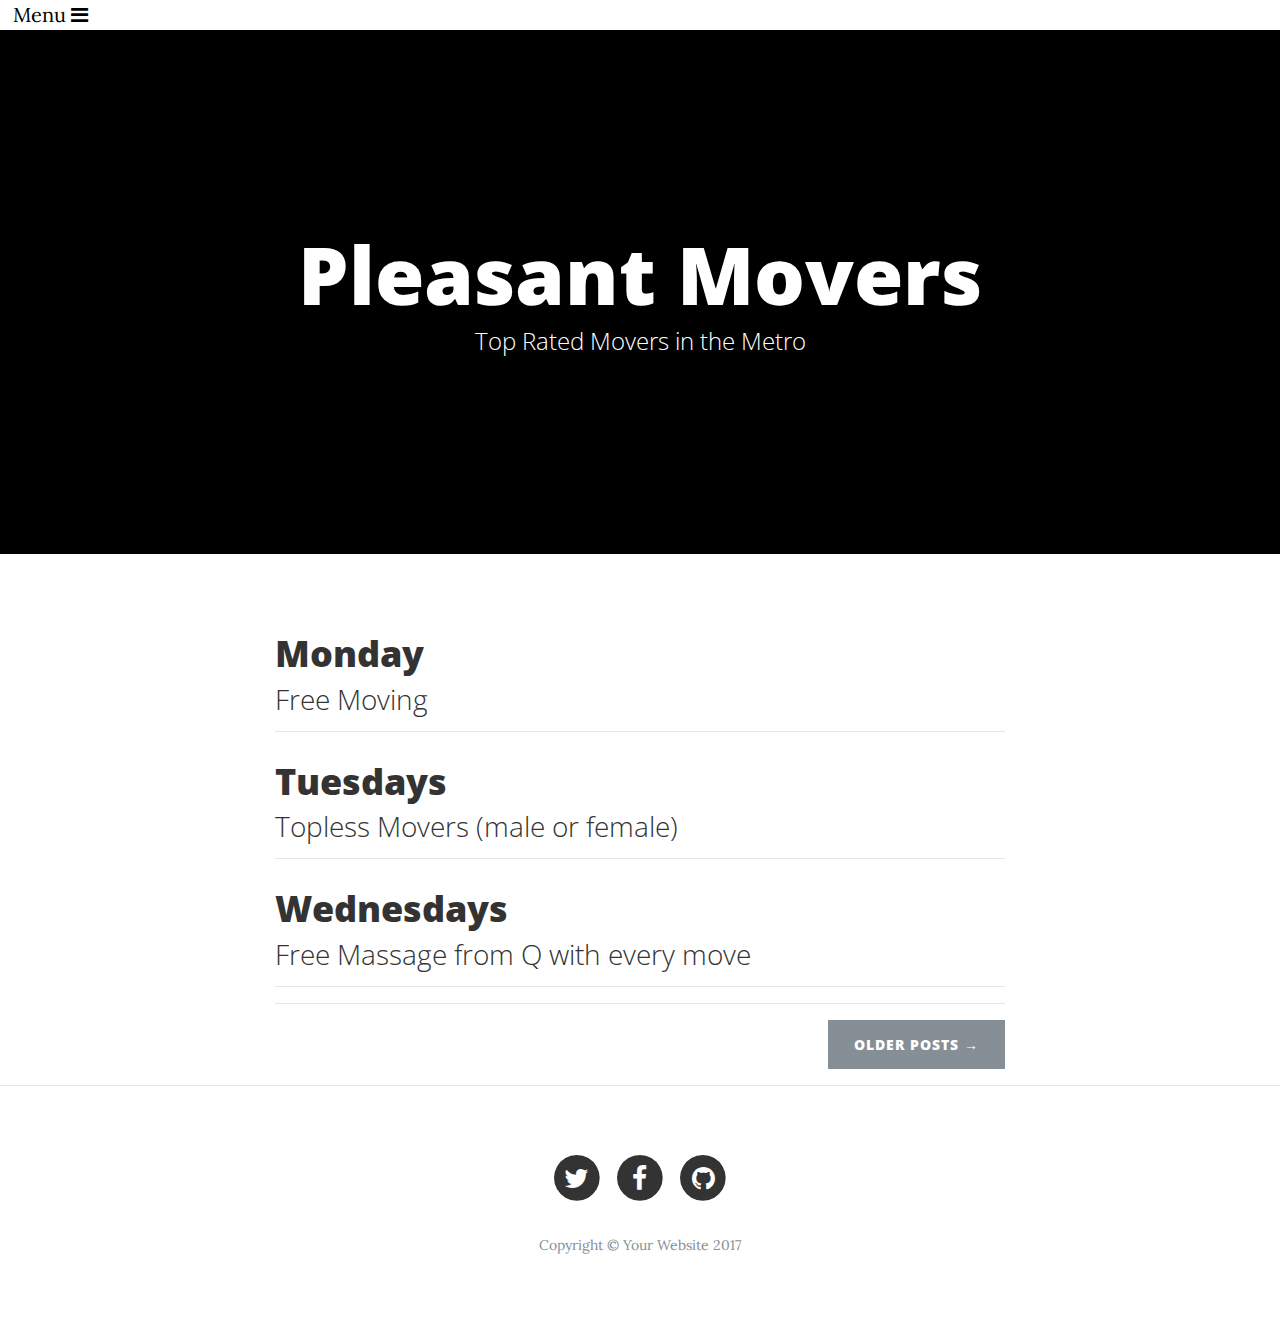
<file: index.html>
<!DOCTYPE html>
<html lang="en">

  <head>

    <meta charset="utf-8">
    <meta name="viewport" content="width=device-width, initial-scale=1, shrink-to-fit=no">
    <meta name="description" content="">
    <meta name="author" content="">

    <title>Pleasant Moving
    </title>

    <!-- Bootstrap core CSS -->
    <link href="vendor/bootstrap/css/bootstrap.min.css" rel="stylesheet">

    <!-- Custom fonts for this template -->
    <link href="vendor/font-awesome/css/font-awesome.min.css" rel="stylesheet" type="text/css">
    <link href='https://fonts.googleapis.com/css?family=Lora:400,700,400italic,700italic' rel='stylesheet' type='text/css'>
    <link href='https://fonts.googleapis.com/css?family=Open+Sans:300italic,400italic,600italic,700italic,800italic,400,300,600,700,800' rel='stylesheet' type='text/css'>

    <!-- Custom styles for this template -->
    <link href="css/clean-blog.css" rel="stylesheet">

  </head>

  <body>

    <!-- Navigation -->
    <!-- <nav class="navbar navbar-expand-lg navbar-light fixed-top" id="mainNav"> -->
      <!-- <a class="navbar-brand" href="index.html">Start Bootstrap</a> -->
      <button class="navbar-toggler navbar-toggler-left" type="button" data-toggle="collapse" data-target="#navbarResponsive" aria-controls="navbarResponsive" aria-expanded="false" aria-label="Toggle navigation">
        Menu
        <i class="fa fa-bars"></i>
      </button>
      <div class="collapse navbar-collapse" id="navbarResponsive">
        <ul class="navbar-nav ml-auto">
          <li class="nav-item">
            <a class="nav-link" href="index.html">Home</a>
          </li>
          <li class="nav-item">
            <a class="nav-link" href="about.html">Menu</a>
          </li>
          <li class="nav-item">
            <a class="nav-link" href="post.html">Events</a>
          </li>
          <li class="nav-item">
            <a class="nav-link" href="contact.html">Contact</a>
          </li>
        </ul>
      </div>
    </nav>

    <!-- Page Header -->
    <header class="masthead" style="background-color: black">
      <div class="container">
        <div class="row">
          <div class="col-lg-8 col-md-10 mx-auto">
            <div class="site-heading">
              <h1>Pleasant Movers</h1>
              <span class="subheading">Top Rated Movers in the Metro</span>
            </div>
          </div>
        </div>
      </div>
    </header>

    <!-- Main Content -->
    <div class="container">
      <div class="row">
        <div class="col-lg-8 col-md-10 mx-auto">
          <div class="post-preview">
            <a href="post.html">
              <h2 class="post-title">
                Monday
              </h2>
              <h3 class="post-subtitle">
                Free Moving 
              </h3>
            </a>
          </div>
          <hr>
          <div class="post-preview">
            <a href="post.html">
              <h2 class="post-title">
                Tuesdays
              </h2>
              <h3 class="post-subtitle">
                Topless Movers (male or female)
              </h3>
            </a>
          </div>
          <hr>
          <div class="post-preview">
            <a href="post.html">
              <h2 class="post-title">
                Wednesdays                
              </h2>
              <h3 class="post-subtitle">
                Free Massage from Q with every move
              </h3>
            </a>
          </div>
          <hr>
          <hr>
          <!-- Pager -->
          <div class="clearfix">
            <a class="btn btn-secondary float-right" href="#">Older Posts &rarr;</a>
          </div>
        </div>
      </div>
    </div>

    <hr>

    <!-- Footer -->
    <footer>
      <div class="container">
        <div class="row">
          <div class="col-lg-8 col-md-10 mx-auto">
            <ul class="list-inline text-center">
              <li class="list-inline-item">
                <a href="#">
                  <span class="fa-stack fa-lg">
                    <i class="fa fa-circle fa-stack-2x"></i>
                    <i class="fa fa-twitter fa-stack-1x fa-inverse"></i>
                  </span>
                </a>
              </li>
              <li class="list-inline-item">
                <a href="#">
                  <span class="fa-stack fa-lg">
                    <i class="fa fa-circle fa-stack-2x"></i>
                    <i class="fa fa-facebook fa-stack-1x fa-inverse"></i>
                  </span>
                </a>
              </li>
              <li class="list-inline-item">
                <a href="#">
                  <span class="fa-stack fa-lg">
                    <i class="fa fa-circle fa-stack-2x"></i>
                    <i class="fa fa-github fa-stack-1x fa-inverse"></i>
                  </span>
                </a>
              </li>
            </ul>
            <p class="copyright text-muted">Copyright &copy; Your Website 2017</p>
          </div>
        </div>
      </div>
    </footer>

    <!-- Bootstrap core JavaScript -->
    <script src="vendor/jquery/jquery.min.js"></script>
    <script src="vendor/popper/popper.min.js"></script>
    <script src="vendor/bootstrap/js/bootstrap.min.js"></script>

    <!-- Custom scripts for this template -->
    <script src="js/clean-blog.min.js"></script>

  </body>

</html>
</file>
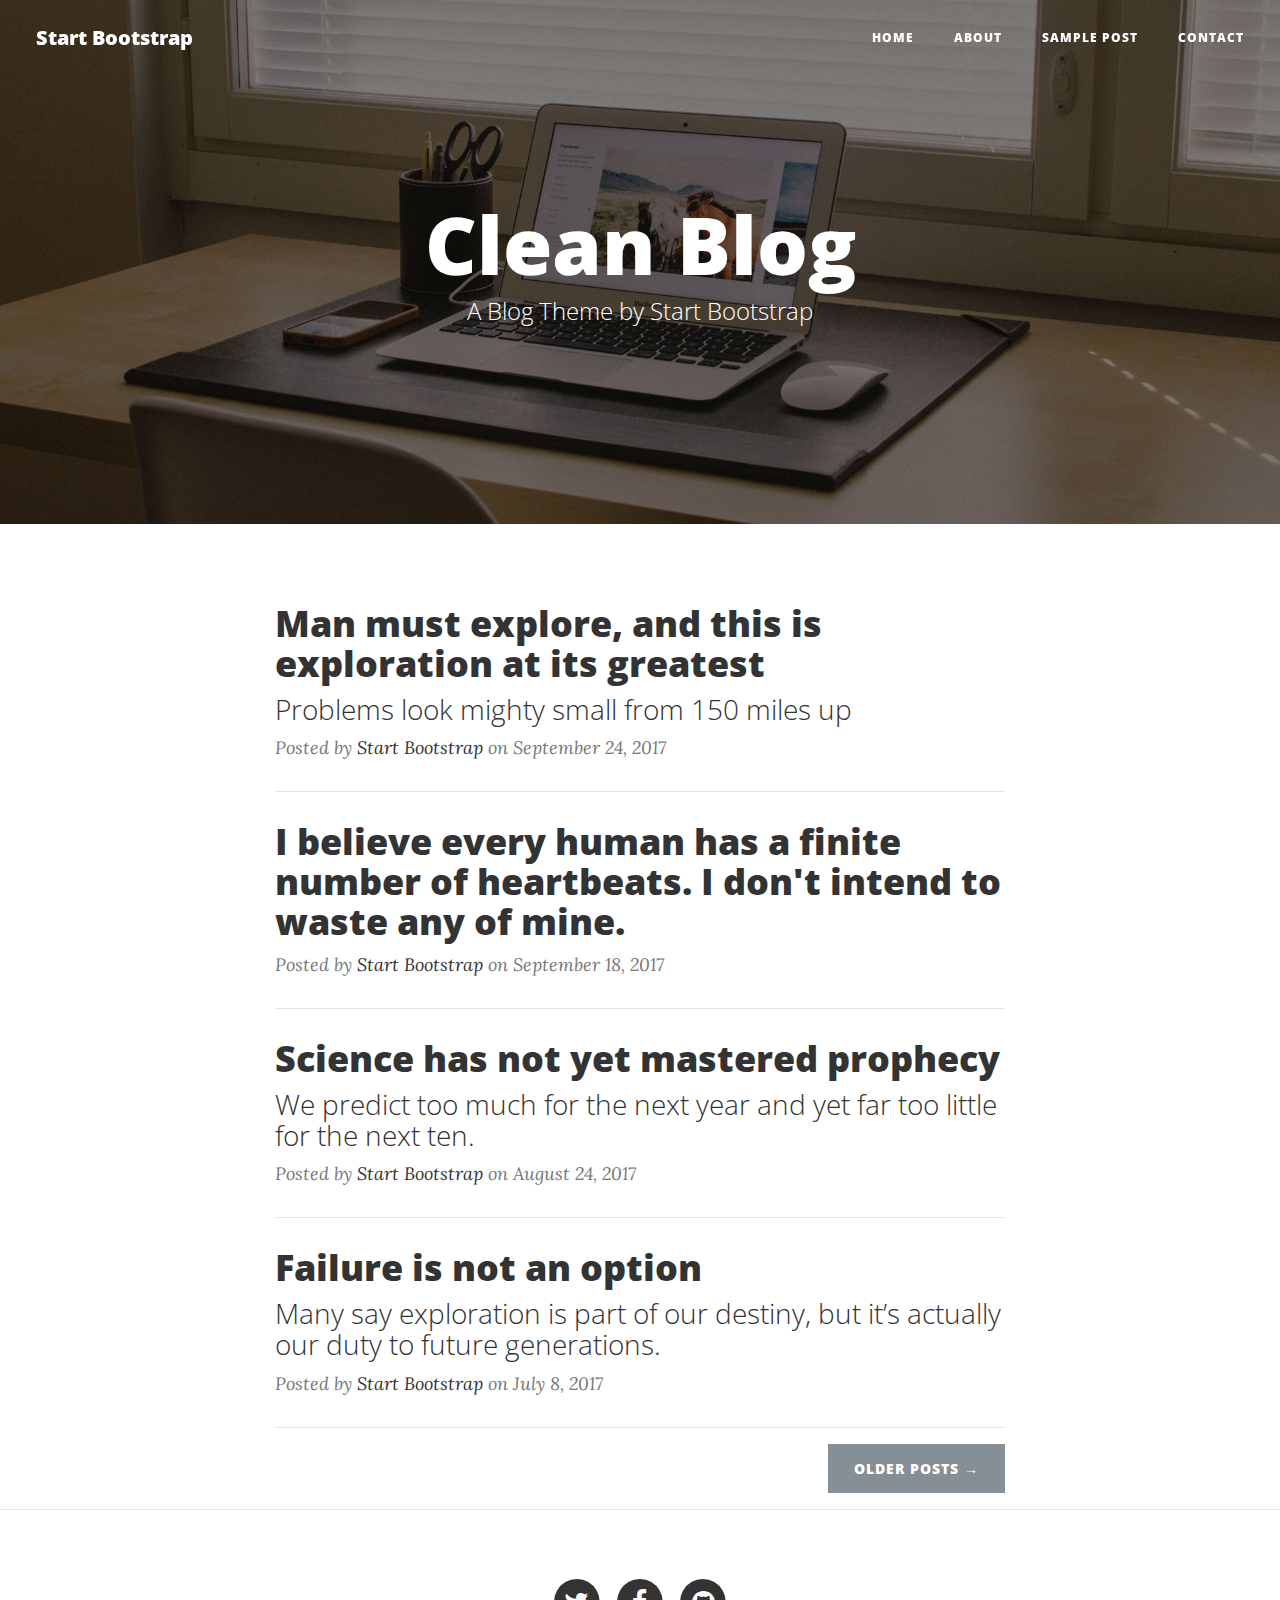
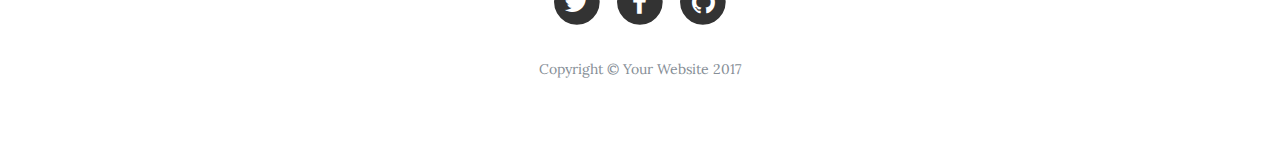
<file: _site/index.html>
<!DOCTYPE html>
<html lang="en">

  <head>

    <meta charset="utf-8">
    <meta name="viewport" content="width=device-width, initial-scale=1, shrink-to-fit=no">
    <meta name="description" content="">
    <meta name="author" content="">

    <title>Clean Blog - Start Bootstrap Theme</title>

    <!-- Bootstrap core CSS -->
    <link href="vendor/bootstrap/css/bootstrap.min.css" rel="stylesheet">

    <!-- Custom fonts for this template -->
    <link href="vendor/font-awesome/css/font-awesome.min.css" rel="stylesheet" type="text/css">
    <link href='https://fonts.googleapis.com/css?family=Lora:400,700,400italic,700italic' rel='stylesheet' type='text/css'>
    <link href='https://fonts.googleapis.com/css?family=Open+Sans:300italic,400italic,600italic,700italic,800italic,400,300,600,700,800' rel='stylesheet' type='text/css'>

    <!-- Custom styles for this template -->
    <link href="css/clean-blog.min.css" rel="stylesheet">

  </head>

  <body>

    <!-- Navigation -->
    <nav class="navbar navbar-expand-lg navbar-light fixed-top" id="mainNav">
      <a class="navbar-brand" href="index.html">Start Bootstrap</a>
      <button class="navbar-toggler navbar-toggler-right" type="button" data-toggle="collapse" data-target="#navbarResponsive" aria-controls="navbarResponsive" aria-expanded="false" aria-label="Toggle navigation">
        Menu
        <i class="fa fa-bars"></i>
      </button>
      <div class="collapse navbar-collapse" id="navbarResponsive">
        <ul class="navbar-nav ml-auto">
          <li class="nav-item">
            <a class="nav-link" href="index.html">Home</a>
          </li>
          <li class="nav-item">
            <a class="nav-link" href="about.html">About</a>
          </li>
          <li class="nav-item">
            <a class="nav-link" href="post.html">Sample Post</a>
          </li>
          <li class="nav-item">
            <a class="nav-link" href="contact.html">Contact</a>
          </li>
        </ul>
      </div>
    </nav>

    <!-- Page Header -->
    <header class="masthead" style="background-image: url('img/home-bg.jpg')">
      <div class="container">
        <div class="row">
          <div class="col-lg-8 col-md-10 mx-auto">
            <div class="site-heading">
              <h1>Clean Blog</h1>
              <span class="subheading">A Blog Theme by Start Bootstrap</span>
            </div>
          </div>
        </div>
      </div>
    </header>

    <!-- Main Content -->
    <div class="container">
      <div class="row">
        <div class="col-lg-8 col-md-10 mx-auto">
          <div class="post-preview">
            <a href="post.html">
              <h2 class="post-title">
                Man must explore, and this is exploration at its greatest
              </h2>
              <h3 class="post-subtitle">
                Problems look mighty small from 150 miles up
              </h3>
            </a>
            <p class="post-meta">Posted by
              <a href="#">Start Bootstrap</a>
              on September 24, 2017</p>
          </div>
          <hr>
          <div class="post-preview">
            <a href="post.html">
              <h2 class="post-title">
                I believe every human has a finite number of heartbeats. I don't intend to waste any of mine.
              </h2>
            </a>
            <p class="post-meta">Posted by
              <a href="#">Start Bootstrap</a>
              on September 18, 2017</p>
          </div>
          <hr>
          <div class="post-preview">
            <a href="post.html">
              <h2 class="post-title">
                Science has not yet mastered prophecy
              </h2>
              <h3 class="post-subtitle">
                We predict too much for the next year and yet far too little for the next ten.
              </h3>
            </a>
            <p class="post-meta">Posted by
              <a href="#">Start Bootstrap</a>
              on August 24, 2017</p>
          </div>
          <hr>
          <div class="post-preview">
            <a href="post.html">
              <h2 class="post-title">
                Failure is not an option
              </h2>
              <h3 class="post-subtitle">
                Many say exploration is part of our destiny, but it’s actually our duty to future generations.
              </h3>
            </a>
            <p class="post-meta">Posted by
              <a href="#">Start Bootstrap</a>
              on July 8, 2017</p>
          </div>
          <hr>
          <!-- Pager -->
          <div class="clearfix">
            <a class="btn btn-secondary float-right" href="#">Older Posts &rarr;</a>
          </div>
        </div>
      </div>
    </div>

    <hr>

    <!-- Footer -->
    <footer>
      <div class="container">
        <div class="row">
          <div class="col-lg-8 col-md-10 mx-auto">
            <ul class="list-inline text-center">
              <li class="list-inline-item">
                <a href="#">
                  <span class="fa-stack fa-lg">
                    <i class="fa fa-circle fa-stack-2x"></i>
                    <i class="fa fa-twitter fa-stack-1x fa-inverse"></i>
                  </span>
                </a>
              </li>
              <li class="list-inline-item">
                <a href="#">
                  <span class="fa-stack fa-lg">
                    <i class="fa fa-circle fa-stack-2x"></i>
                    <i class="fa fa-facebook fa-stack-1x fa-inverse"></i>
                  </span>
                </a>
              </li>
              <li class="list-inline-item">
                <a href="#">
                  <span class="fa-stack fa-lg">
                    <i class="fa fa-circle fa-stack-2x"></i>
                    <i class="fa fa-github fa-stack-1x fa-inverse"></i>
                  </span>
                </a>
              </li>
            </ul>
            <p class="copyright text-muted">Copyright &copy; Your Website 2017</p>
          </div>
        </div>
      </div>
    </footer>

    <!-- Bootstrap core JavaScript -->
    <script src="vendor/jquery/jquery.min.js"></script>
    <script src="vendor/popper/popper.min.js"></script>
    <script src="vendor/bootstrap/js/bootstrap.min.js"></script>

    <!-- Custom scripts for this template -->
    <script src="js/clean-blog.min.js"></script>

  </body>

</html>
</file>
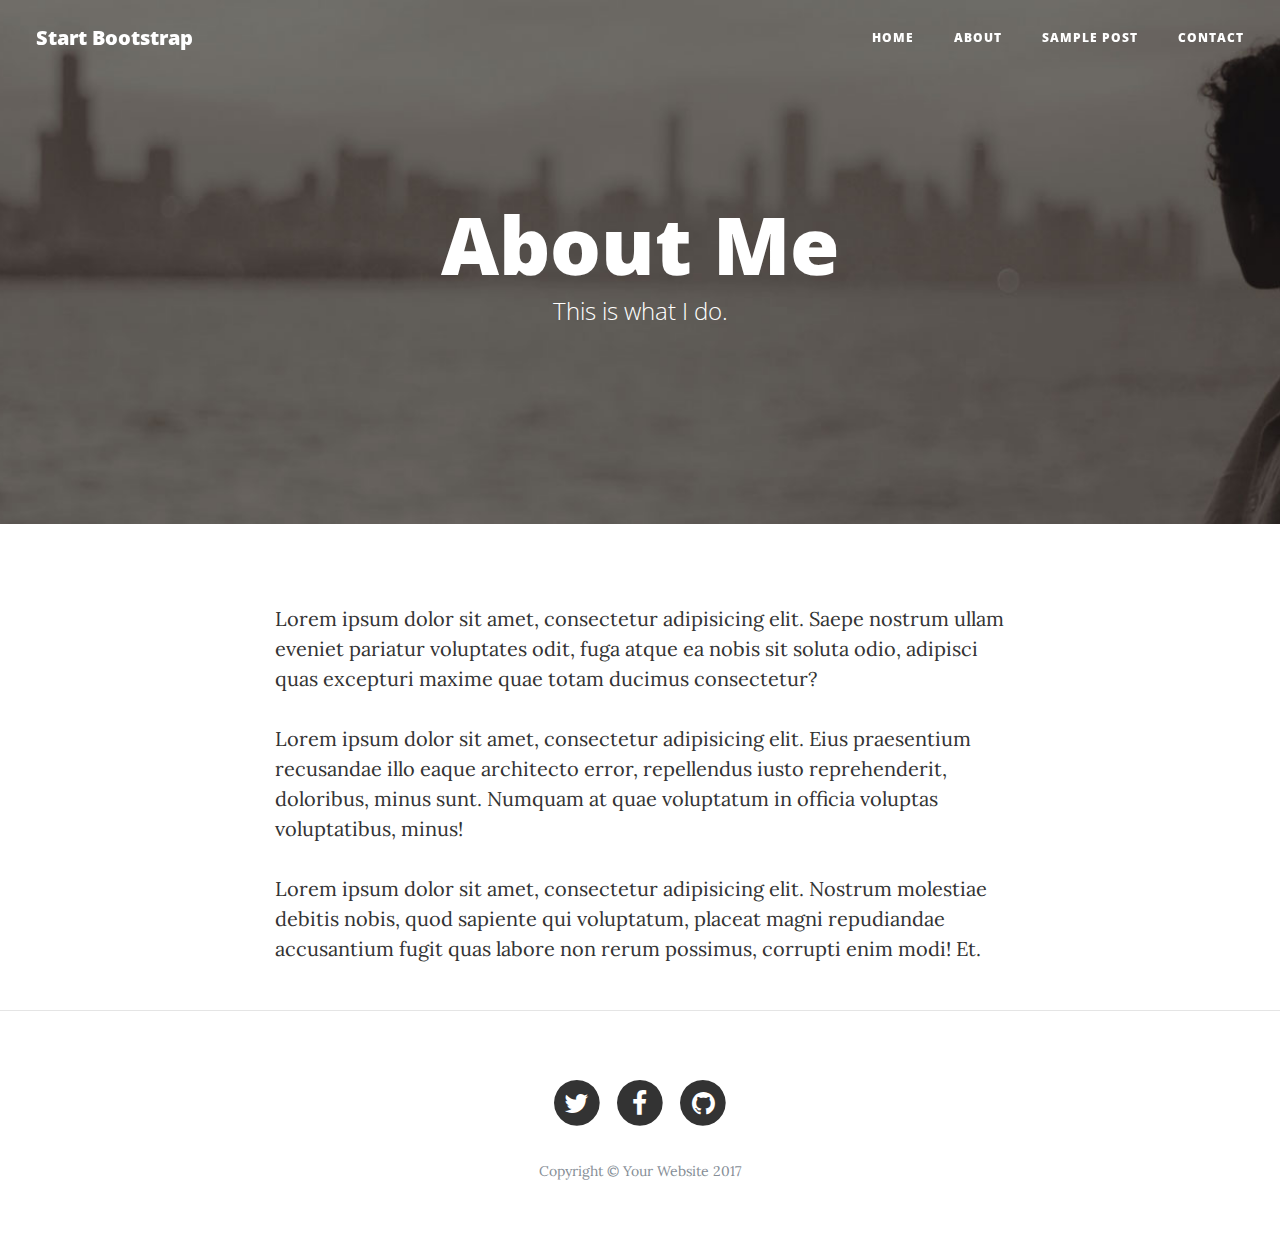
<file: about.html>
<!DOCTYPE html>
<html lang="en">

  <head>

    <meta charset="utf-8">
    <meta name="viewport" content="width=device-width, initial-scale=1, shrink-to-fit=no">
    <meta name="description" content="">
    <meta name="author" content="">

    <title>Clean Blog - Start Bootstrap Theme</title>

    <!-- Bootstrap core CSS -->
    <link href="vendor/bootstrap/css/bootstrap.min.css" rel="stylesheet">

    <!-- Custom fonts for this template -->
    <link href="vendor/font-awesome/css/font-awesome.min.css" rel="stylesheet" type="text/css">
    <link href='https://fonts.googleapis.com/css?family=Lora:400,700,400italic,700italic' rel='stylesheet' type='text/css'>
    <link href='https://fonts.googleapis.com/css?family=Open+Sans:300italic,400italic,600italic,700italic,800italic,400,300,600,700,800' rel='stylesheet' type='text/css'>

    <!-- Custom styles for this template -->
    <link href="css/clean-blog.min.css" rel="stylesheet">

  </head>

  <body>

    <!-- Navigation -->
    <nav class="navbar navbar-expand-lg navbar-light fixed-top" id="mainNav">
      <a class="navbar-brand" href="index.html">Start Bootstrap</a>
      <button class="navbar-toggler navbar-toggler-right" type="button" data-toggle="collapse" data-target="#navbarResponsive" aria-controls="navbarResponsive" aria-expanded="false" aria-label="Toggle navigation">
        Menu
        <i class="fa fa-bars"></i>
      </button>
      <div class="collapse navbar-collapse" id="navbarResponsive">
        <ul class="navbar-nav ml-auto">
          <li class="nav-item">
            <a class="nav-link" href="index.html">Home</a>
          </li>
          <li class="nav-item">
            <a class="nav-link" href="about.html">About</a>
          </li>
          <li class="nav-item">
            <a class="nav-link" href="post.html">Sample Post</a>
          </li>
          <li class="nav-item">
            <a class="nav-link" href="contact.html">Contact</a>
          </li>
        </ul>
      </div>
    </nav>

    <!-- Page Header -->
    <header class="masthead" style="background-image: url('img/about-bg.jpg')">
      <div class="container">
        <div class="row">
          <div class="col-lg-8 col-md-10 mx-auto">
            <div class="page-heading">
              <h1>About Me</h1>
              <span class="subheading">This is what I do.</span>
            </div>
          </div>
        </div>
      </div>
    </header>

    <!-- Main Content -->
    <div class="container">
      <div class="row">
        <div class="col-lg-8 col-md-10 mx-auto">
          <p>Lorem ipsum dolor sit amet, consectetur adipisicing elit. Saepe nostrum ullam eveniet pariatur voluptates odit, fuga atque ea nobis sit soluta odio, adipisci quas excepturi maxime quae totam ducimus consectetur?</p>
          <p>Lorem ipsum dolor sit amet, consectetur adipisicing elit. Eius praesentium recusandae illo eaque architecto error, repellendus iusto reprehenderit, doloribus, minus sunt. Numquam at quae voluptatum in officia voluptas voluptatibus, minus!</p>
          <p>Lorem ipsum dolor sit amet, consectetur adipisicing elit. Nostrum molestiae debitis nobis, quod sapiente qui voluptatum, placeat magni repudiandae accusantium fugit quas labore non rerum possimus, corrupti enim modi! Et.</p>
        </div>
      </div>
    </div>

    <hr>

    <!-- Footer -->
    <footer>
      <div class="container">
        <div class="row">
          <div class="col-lg-8 col-md-10 mx-auto">
            <ul class="list-inline text-center">
              <li class="list-inline-item">
                <a href="#">
                  <span class="fa-stack fa-lg">
                    <i class="fa fa-circle fa-stack-2x"></i>
                    <i class="fa fa-twitter fa-stack-1x fa-inverse"></i>
                  </span>
                </a>
              </li>
              <li class="list-inline-item">
                <a href="#">
                  <span class="fa-stack fa-lg">
                    <i class="fa fa-circle fa-stack-2x"></i>
                    <i class="fa fa-facebook fa-stack-1x fa-inverse"></i>
                  </span>
                </a>
              </li>
              <li class="list-inline-item">
                <a href="#">
                  <span class="fa-stack fa-lg">
                    <i class="fa fa-circle fa-stack-2x"></i>
                    <i class="fa fa-github fa-stack-1x fa-inverse"></i>
                  </span>
                </a>
              </li>
            </ul>
            <p class="copyright text-muted">Copyright &copy; Your Website 2017</p>
          </div>
        </div>
      </div>
    </footer>

    <!-- Bootstrap core JavaScript -->
    <script src="vendor/jquery/jquery.min.js"></script>
    <script src="vendor/popper/popper.min.js"></script>
    <script src="vendor/bootstrap/js/bootstrap.min.js"></script>

    <!-- Custom scripts for this template -->
    <script src="js/clean-blog.min.js"></script>

  </body>

</html>
</file>
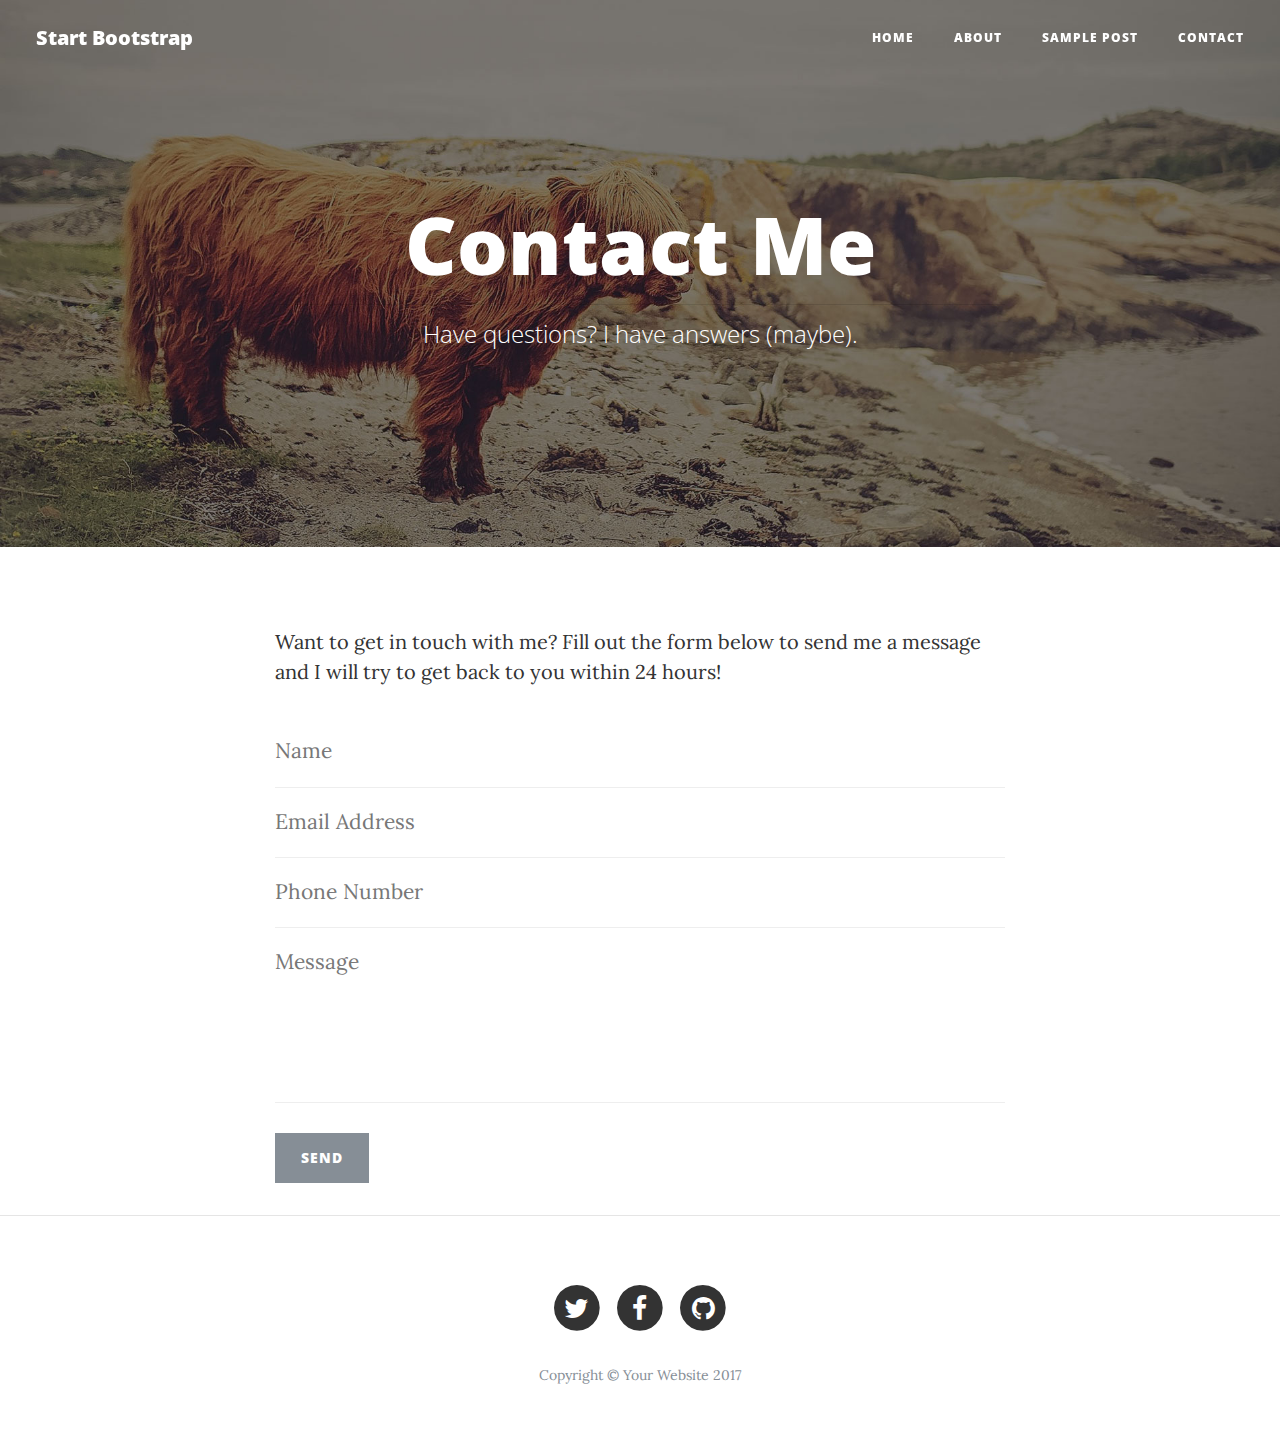
<file: contact.html>
<!DOCTYPE html>
<html lang="en">

  <head>

    <meta charset="utf-8">
    <meta name="viewport" content="width=device-width, initial-scale=1, shrink-to-fit=no">
    <meta name="description" content="">
    <meta name="author" content="">

    <title>Clean Blog - Start Bootstrap Theme</title>

    <!-- Bootstrap core CSS -->
    <link href="vendor/bootstrap/css/bootstrap.min.css" rel="stylesheet">

    <!-- Custom fonts for this template -->
    <link href="vendor/font-awesome/css/font-awesome.min.css" rel="stylesheet" type="text/css">
    <link href='https://fonts.googleapis.com/css?family=Lora:400,700,400italic,700italic' rel='stylesheet' type='text/css'>
    <link href='https://fonts.googleapis.com/css?family=Open+Sans:300italic,400italic,600italic,700italic,800italic,400,300,600,700,800' rel='stylesheet' type='text/css'>

    <!-- Custom styles for this template -->
    <link href="css/clean-blog.min.css" rel="stylesheet">

  </head>

  <body>

    <!-- Navigation -->
    <nav class="navbar navbar-expand-lg navbar-light fixed-top" id="mainNav">
      <a class="navbar-brand" href="index.html">Start Bootstrap</a>
      <button class="navbar-toggler navbar-toggler-right" type="button" data-toggle="collapse" data-target="#navbarResponsive" aria-controls="navbarResponsive" aria-expanded="false" aria-label="Toggle navigation">
        Menu
        <i class="fa fa-bars"></i>
      </button>
      <div class="collapse navbar-collapse" id="navbarResponsive">
        <ul class="navbar-nav ml-auto">
          <li class="nav-item">
            <a class="nav-link" href="index.html">Home</a>
          </li>
          <li class="nav-item">
            <a class="nav-link" href="about.html">About</a>
          </li>
          <li class="nav-item">
            <a class="nav-link" href="post.html">Sample Post</a>
          </li>
          <li class="nav-item">
            <a class="nav-link" href="contact.html">Contact</a>
          </li>
        </ul>
      </div>
    </nav>

    <!-- Page Header -->
    <header class="masthead" style="background-image: url('img/contact-bg.jpg')">
      <div class="container">
        <div class="row">
          <div class="col-lg-8 col-md-10 mx-auto">
            <div class="page-heading">
              <h1>Contact Me</h1>
              <hr class="small">
              <span class="subheading">Have questions? I have answers (maybe).</span>
            </div>
          </div>
        </div>
      </div>
    </header>

    <!-- Main Content -->
    <div class="container">
      <div class="row">
        <div class="col-lg-8 col-md-10 mx-auto">
          <p>Want to get in touch with me? Fill out the form below to send me a message and I will try to get back to you within 24 hours!</p>
          <!-- Contact Form - Enter your email address on line 19 of the mail/contact_me.php file to make this form work. -->
          <!-- WARNING: Some web hosts do not allow emails to be sent through forms to common mail hosts like Gmail or Yahoo. It's recommended that you use a private domain email address! -->
          <!-- NOTE: To use the contact form, your site must be on a live web host with PHP! The form will not work locally! -->
          <form name="sentMessage" id="contactForm" novalidate>
            <div class="control-group">
              <div class="form-group floating-label-form-group controls">
                <label>Name</label>
                <input type="text" class="form-control" placeholder="Name" id="name" required data-validation-required-message="Please enter your name.">
                <p class="help-block text-danger"></p>
              </div>
            </div>
            <div class="control-group">
              <div class="form-group floating-label-form-group controls">
                <label>Email Address</label>
                <input type="email" class="form-control" placeholder="Email Address" id="email" required data-validation-required-message="Please enter your email address.">
                <p class="help-block text-danger"></p>
              </div>
            </div>
            <div class="control-group">
              <div class="form-group col-xs-12 floating-label-form-group controls">
                <label>Phone Number</label>
                <input type="tel" class="form-control" placeholder="Phone Number" id="phone" required data-validation-required-message="Please enter your phone number.">
                <p class="help-block text-danger"></p>
              </div>
            </div>
            <div class="control-group">
              <div class="form-group floating-label-form-group controls">
                <label>Message</label>
                <textarea rows="5" class="form-control" placeholder="Message" id="message" required data-validation-required-message="Please enter a message."></textarea>
                <p class="help-block text-danger"></p>
              </div>
            </div>
            <br>
            <div id="success"></div>
            <div class="form-group">
              <button type="submit" class="btn btn-secondary">Send</button>
            </div>
          </form>
        </div>
      </div>
    </div>

    <hr>

    <!-- Footer -->
    <footer>
      <div class="container">
        <div class="row">
          <div class="col-lg-8 col-md-10 mx-auto">
            <ul class="list-inline text-center">
              <li class="list-inline-item">
                <a href="#">
                  <span class="fa-stack fa-lg">
                    <i class="fa fa-circle fa-stack-2x"></i>
                    <i class="fa fa-twitter fa-stack-1x fa-inverse"></i>
                  </span>
                </a>
              </li>
              <li class="list-inline-item">
                <a href="#">
                  <span class="fa-stack fa-lg">
                    <i class="fa fa-circle fa-stack-2x"></i>
                    <i class="fa fa-facebook fa-stack-1x fa-inverse"></i>
                  </span>
                </a>
              </li>
              <li class="list-inline-item">
                <a href="#">
                  <span class="fa-stack fa-lg">
                    <i class="fa fa-circle fa-stack-2x"></i>
                    <i class="fa fa-github fa-stack-1x fa-inverse"></i>
                  </span>
                </a>
              </li>
            </ul>
            <p class="copyright text-muted">Copyright &copy; Your Website 2017</p>
          </div>
        </div>
      </div>
    </footer>

    <!-- Bootstrap core JavaScript -->
    <script src="vendor/jquery/jquery.min.js"></script>
    <script src="vendor/popper/popper.min.js"></script>
    <script src="vendor/bootstrap/js/bootstrap.min.js"></script>

    <!-- Contact Form JavaScript -->
    <script src="js/jqBootstrapValidation.js"></script>
    <script src="js/contact_me.js"></script>

    <!-- Custom scripts for this template -->
    <script src="js/clean-blog.min.js"></script>

  </body>

</html>
</file>
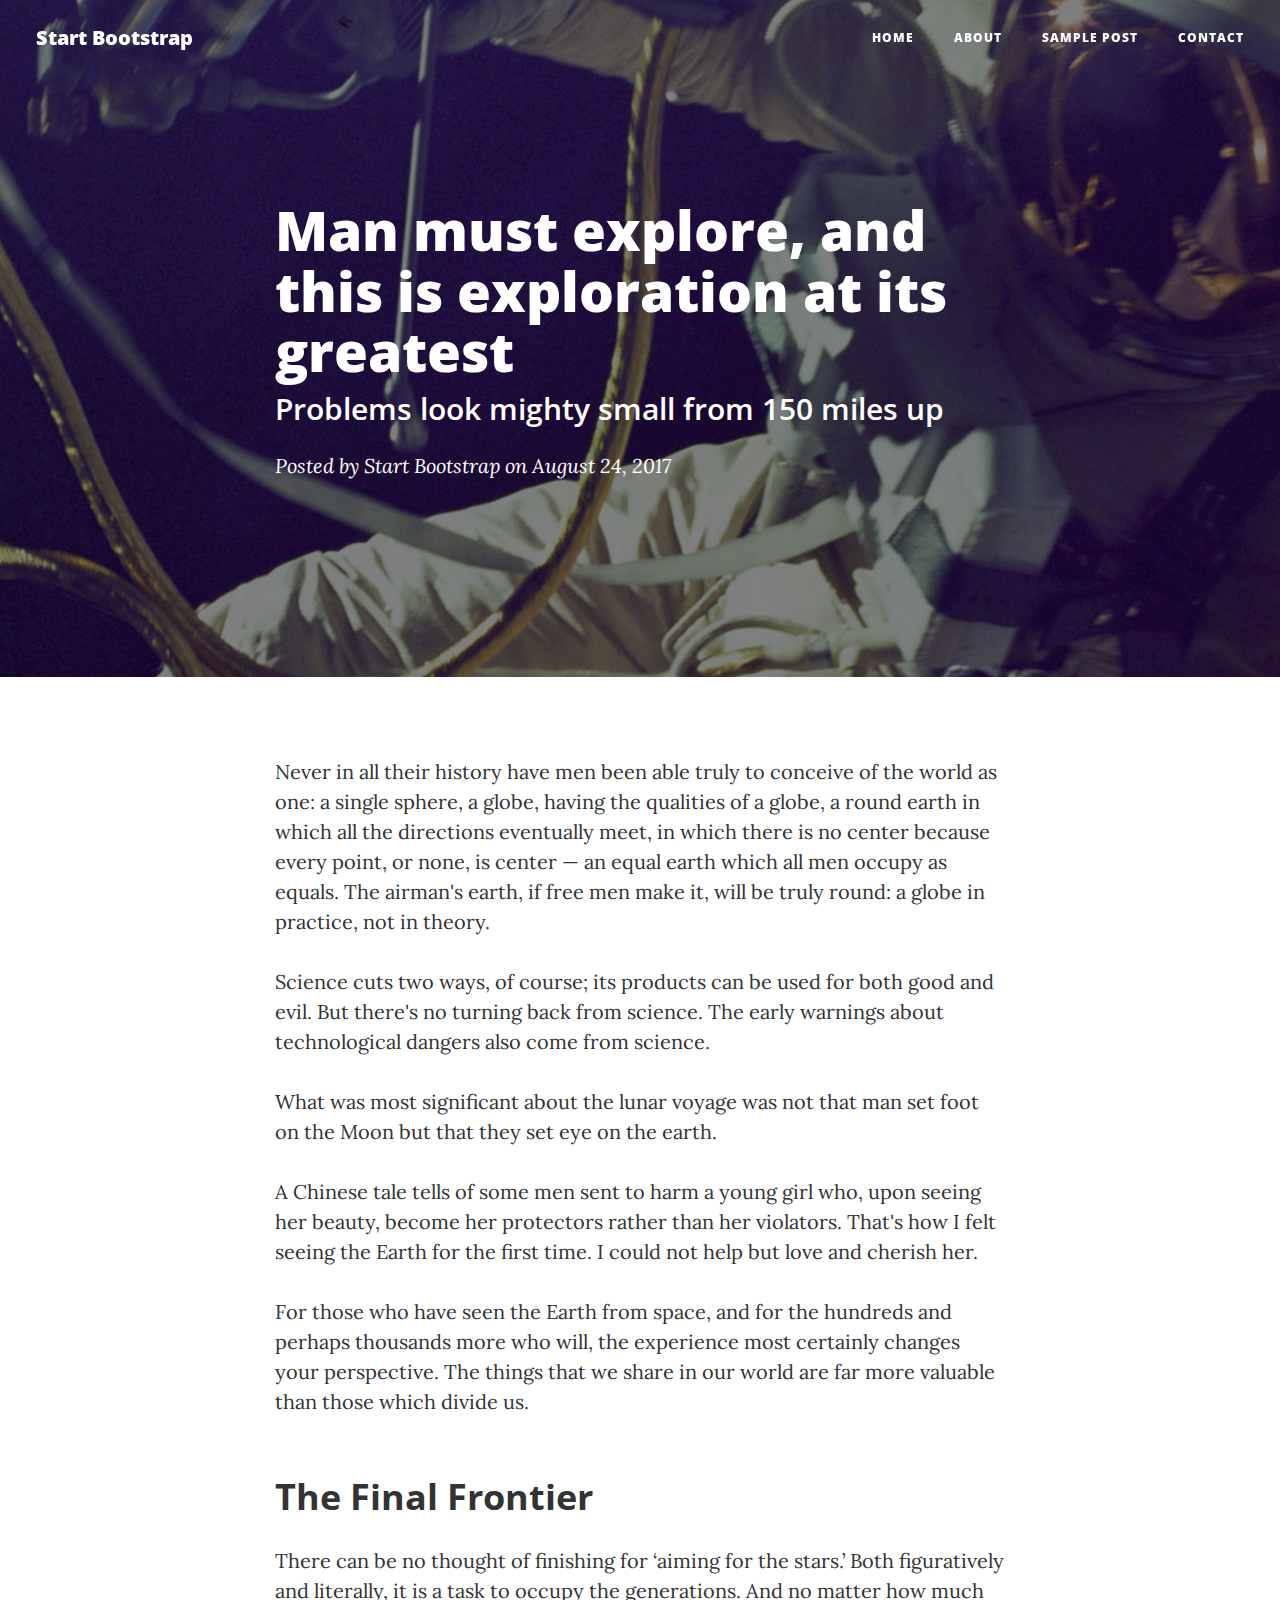
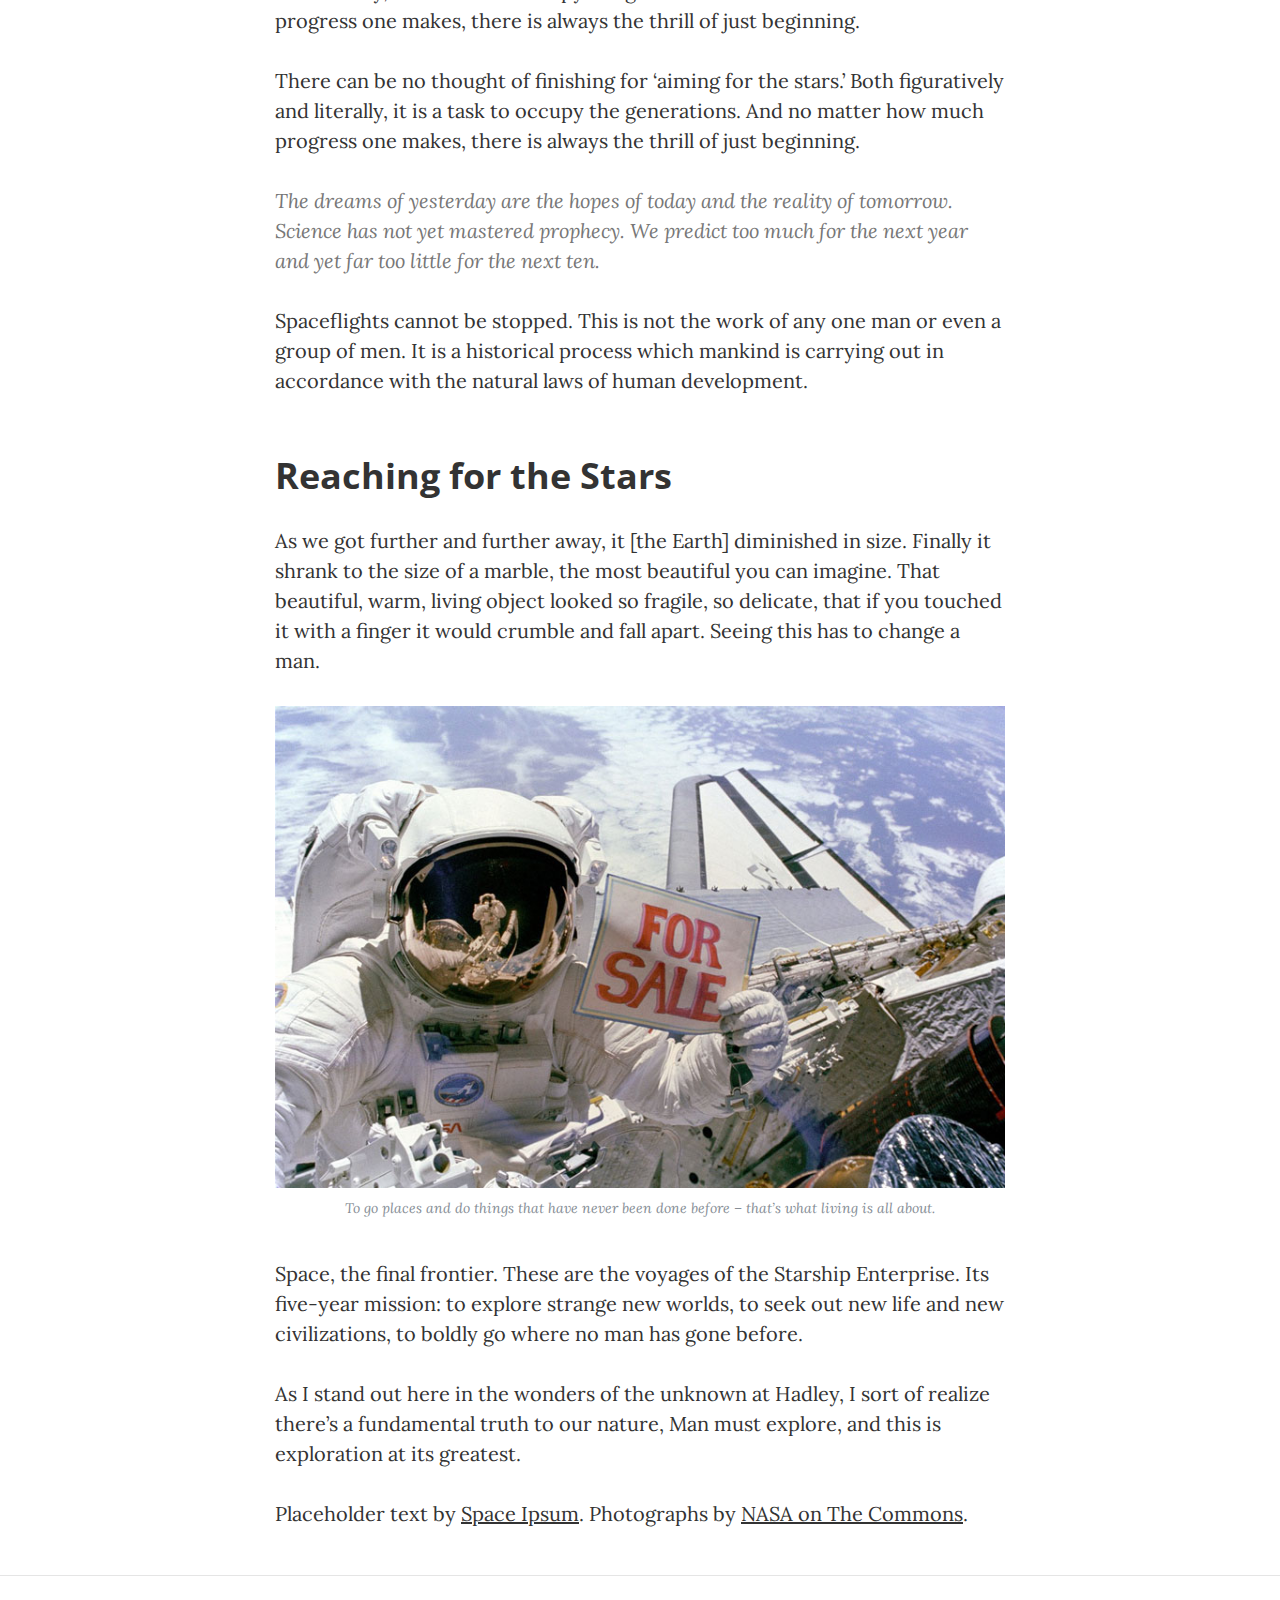
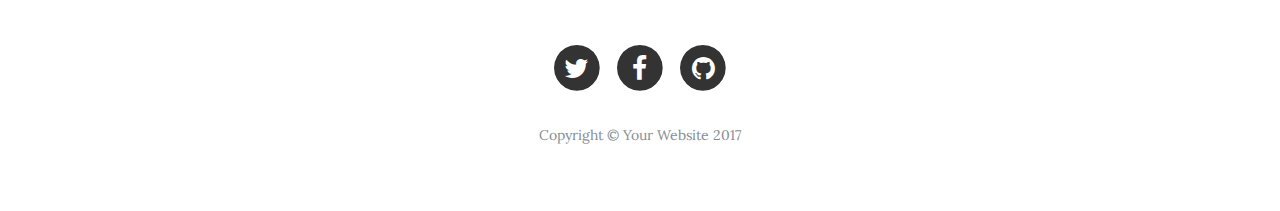
<file: post.html>
<!DOCTYPE html>
<html lang="en">

  <head>

    <meta charset="utf-8">
    <meta name="viewport" content="width=device-width, initial-scale=1, shrink-to-fit=no">
    <meta name="description" content="">
    <meta name="author" content="">

    <title>Clean Blog - Start Bootstrap Theme</title>

    <!-- Bootstrap core CSS -->
    <link href="vendor/bootstrap/css/bootstrap.min.css" rel="stylesheet">

    <!-- Custom fonts for this template -->
    <link href="vendor/font-awesome/css/font-awesome.min.css" rel="stylesheet" type="text/css">
    <link href='https://fonts.googleapis.com/css?family=Lora:400,700,400italic,700italic' rel='stylesheet' type='text/css'>
    <link href='https://fonts.googleapis.com/css?family=Open+Sans:300italic,400italic,600italic,700italic,800italic,400,300,600,700,800' rel='stylesheet' type='text/css'>

    <!-- Custom styles for this template -->
    <link href="css/clean-blog.min.css" rel="stylesheet">

  </head>

  <body>

    <!-- Navigation -->
    <nav class="navbar navbar-expand-lg navbar-light fixed-top" id="mainNav">
      <a class="navbar-brand" href="index.html">Start Bootstrap</a>
      <button class="navbar-toggler navbar-toggler-right" type="button" data-toggle="collapse" data-target="#navbarResponsive" aria-controls="navbarResponsive" aria-expanded="false" aria-label="Toggle navigation">
        Menu
        <i class="fa fa-bars"></i>
      </button>
      <div class="collapse navbar-collapse" id="navbarResponsive">
        <ul class="navbar-nav ml-auto">
          <li class="nav-item">
            <a class="nav-link" href="index.html">Home</a>
          </li>
          <li class="nav-item">
            <a class="nav-link" href="about.html">About</a>
          </li>
          <li class="nav-item">
            <a class="nav-link" href="post.html">Sample Post</a>
          </li>
          <li class="nav-item">
            <a class="nav-link" href="contact.html">Contact</a>
          </li>
        </ul>
      </div>
    </nav>

    <!-- Page Header -->
    <header class="masthead" style="background-image: url('img/post-bg.jpg')">
      <div class="container">
        <div class="row">
          <div class="col-lg-8 col-md-10 mx-auto">
            <div class="post-heading">
              <h1>Man must explore, and this is exploration at its greatest</h1>
              <h2 class="subheading">Problems look mighty small from 150 miles up</h2>
              <span class="meta">Posted by
                <a href="#">Start Bootstrap</a>
                on August 24, 2017</span>
            </div>
          </div>
        </div>
      </div>
    </header>

    <!-- Post Content -->
    <article>
      <div class="container">
        <div class="row">
          <div class="col-lg-8 col-md-10 mx-auto">
            <p>Never in all their history have men been able truly to conceive of the world as one: a single sphere, a globe, having the qualities of a globe, a round earth in which all the directions eventually meet, in which there is no center because every point, or none, is center — an equal earth which all men occupy as equals. The airman's earth, if free men make it, will be truly round: a globe in practice, not in theory.</p>

            <p>Science cuts two ways, of course; its products can be used for both good and evil. But there's no turning back from science. The early warnings about technological dangers also come from science.</p>

            <p>What was most significant about the lunar voyage was not that man set foot on the Moon but that they set eye on the earth.</p>

            <p>A Chinese tale tells of some men sent to harm a young girl who, upon seeing her beauty, become her protectors rather than her violators. That's how I felt seeing the Earth for the first time. I could not help but love and cherish her.</p>

            <p>For those who have seen the Earth from space, and for the hundreds and perhaps thousands more who will, the experience most certainly changes your perspective. The things that we share in our world are far more valuable than those which divide us.</p>

            <h2 class="section-heading">The Final Frontier</h2>

            <p>There can be no thought of finishing for ‘aiming for the stars.’ Both figuratively and literally, it is a task to occupy the generations. And no matter how much progress one makes, there is always the thrill of just beginning.</p>

            <p>There can be no thought of finishing for ‘aiming for the stars.’ Both figuratively and literally, it is a task to occupy the generations. And no matter how much progress one makes, there is always the thrill of just beginning.</p>

            <blockquote class="blockquote">The dreams of yesterday are the hopes of today and the reality of tomorrow. Science has not yet mastered prophecy. We predict too much for the next year and yet far too little for the next ten.</blockquote>

            <p>Spaceflights cannot be stopped. This is not the work of any one man or even a group of men. It is a historical process which mankind is carrying out in accordance with the natural laws of human development.</p>

            <h2 class="section-heading">Reaching for the Stars</h2>

            <p>As we got further and further away, it [the Earth] diminished in size. Finally it shrank to the size of a marble, the most beautiful you can imagine. That beautiful, warm, living object looked so fragile, so delicate, that if you touched it with a finger it would crumble and fall apart. Seeing this has to change a man.</p>

            <a href="#">
              <img class="img-fluid" src="img/post-sample-image.jpg" alt="">
            </a>
            <span class="caption text-muted">To go places and do things that have never been done before – that’s what living is all about.</span>

            <p>Space, the final frontier. These are the voyages of the Starship Enterprise. Its five-year mission: to explore strange new worlds, to seek out new life and new civilizations, to boldly go where no man has gone before.</p>

            <p>As I stand out here in the wonders of the unknown at Hadley, I sort of realize there’s a fundamental truth to our nature, Man must explore, and this is exploration at its greatest.</p>

            <p>Placeholder text by
              <a href="http://spaceipsum.com/">Space Ipsum</a>. Photographs by
              <a href="https://www.flickr.com/photos/nasacommons/">NASA on The Commons</a>.</p>
          </div>
        </div>
      </div>
    </article>

    <hr>

    <!-- Footer -->
    <footer>
      <div class="container">
        <div class="row">
          <div class="col-lg-8 col-md-10 mx-auto">
            <ul class="list-inline text-center">
              <li class="list-inline-item">
                <a href="#">
                  <span class="fa-stack fa-lg">
                    <i class="fa fa-circle fa-stack-2x"></i>
                    <i class="fa fa-twitter fa-stack-1x fa-inverse"></i>
                  </span>
                </a>
              </li>
              <li class="list-inline-item">
                <a href="#">
                  <span class="fa-stack fa-lg">
                    <i class="fa fa-circle fa-stack-2x"></i>
                    <i class="fa fa-facebook fa-stack-1x fa-inverse"></i>
                  </span>
                </a>
              </li>
              <li class="list-inline-item">
                <a href="#">
                  <span class="fa-stack fa-lg">
                    <i class="fa fa-circle fa-stack-2x"></i>
                    <i class="fa fa-github fa-stack-1x fa-inverse"></i>
                  </span>
                </a>
              </li>
            </ul>
            <p class="copyright text-muted">Copyright &copy; Your Website 2017</p>
          </div>
        </div>
      </div>
    </footer>

    <!-- Bootstrap core JavaScript -->
    <script src="vendor/jquery/jquery.min.js"></script>
    <script src="vendor/popper/popper.min.js"></script>
    <script src="vendor/bootstrap/js/bootstrap.min.js"></script>

    <!-- Custom scripts for this template -->
    <script src="js/clean-blog.min.js"></script>

  </body>

</html>
</file>
<file: css/clean-blog.css>
/*!
 * Start Bootstrap - Clean Blog v4.0.0-beta (http://startbootstrap.com/template-overviews/clean-blog)
 * Copyright 2013-2017 Start Bootstrap
 * Licensed under MIT (https://github.com/BlackrockDigital/startbootstrap-clean-blog/blob/master/LICENSE)
 */
body {
  font-size: 20px;
  color: #333333;
  font-family: 'Lora', 'Times New Roman', serif; }

p {
  line-height: 1.5;
  margin: 30px 0; }
  p a {
    text-decoration: underline; }

h1,
h2,
h3,
h4,
h5,
h6 {
  font-weight: 800;
  font-family: 'Open Sans', 'Helvetica Neue', Helvetica, Arial, sans-serif; }

a {
  color: #333333;
  -webkit-transition: all 0.2s;
  -moz-transition: all 0.2s;
  transition: all 0.2s; }
  a:focus, a:hover {
    color: #0085A1; }

a img:focus, a img:hover {
  cursor: zoom-in; }

blockquote {
  font-style: italic;
  color: #777777; }

.section-heading {
  font-size: 36px;
  font-weight: 700;
  margin-top: 60px; }

.caption {
  font-size: 14px;
  font-style: italic;
  display: block;
  margin: 0;
  padding: 10px;
  text-align: center;
  border-bottom-right-radius: 5px;
  border-bottom-left-radius: 5px; }

::-moz-selection {
  color: white;
  background: #0085A1;
  text-shadow: none; }

::selection {
  color: white;
  background: #0085A1;
  text-shadow: none; }

img::selection {
  color: white;
  background: transparent; }

img::-moz-selection {
  color: white;
  background: transparent; }

body {
  -webkit-tap-highlight-color: #0085A1; }

#mainNav {
  position: absolute;
  border-bottom: 1px solid #eeeeee;
  background-color: white;
  font-family: 'Open Sans', 'Helvetica Neue', Helvetica, Arial, sans-serif; }
  #mainNav .navbar-brand {
    font-weight: 800;
    color: #777777; }
  #mainNav .navbar-toggler {
    font-size: 12px;
    font-weight: 800;
    padding: 13px;
    text-transform: uppercase;
    color: #777777; }
  #mainNav .navbar-nav > li.nav-item > a {
    font-size: 12px;
    font-weight: 800;
    letter-spacing: 1px;
    text-transform: uppercase; }
  @media only screen and (min-width: 992px) {
    #mainNav {
      border-bottom: 1px solid transparent;
      background: transparent; }
      #mainNav .navbar-brand {
        padding: 15px 20px;
        color: white; }
        #mainNav .navbar-brand:focus, #mainNav .navbar-brand:hover {
          color: rgba(255, 255, 255, 0.8); }
      #mainNav .navbar-nav > li.nav-item > a {
        padding: 15px 20px;
        color: white; }
        #mainNav .navbar-nav > li.nav-item > a:focus, #mainNav .navbar-nav > li.nav-item > a:hover {
          color: rgba(255, 255, 255, 0.8); } }
  @media only screen and (min-width: 1170px) {
    #mainNav {
      -webkit-transition: background-color 0.2s;
      -moz-transition: background-color 0.2s;
      transition: background-color 0.2s;
      /* Force Hardware Acceleration in WebKit */
      -webkit-transform: translate3d(0, 0, 0);
      -moz-transform: translate3d(0, 0, 0);
      -ms-transform: translate3d(0, 0, 0);
      -o-transform: translate3d(0, 0, 0);
      transform: translate3d(0, 0, 0);
      -webkit-backface-visibility: hidden; }
      #mainNav.is-fixed {
        /* when the user scrolls down, we hide the header right above the viewport */
        position: fixed;
        top: -77px;
        -webkit-transition: -webkit-transform 0.2s;
        -moz-transition: -moz-transform 0.2s;
        transition: transform 0.2s;
        border-bottom: 1px solid white;
        background-color: rgba(255, 255, 255, 0.9); }
        #mainNav.is-fixed .navbar-brand {
          color: #333333; }
          #mainNav.is-fixed .navbar-brand:focus, #mainNav.is-fixed .navbar-brand:hover {
            color: #0085A1; }
        #mainNav.is-fixed .navbar-nav > li.nav-item > a {
          color: #333333; }
          #mainNav.is-fixed .navbar-nav > li.nav-item > a:focus, #mainNav.is-fixed .navbar-nav > li.nav-item > a:hover {
            color: #0085A1; }
      #mainNav.is-visible {
        /* if the user changes the scrolling direction, we show the header */
        -webkit-transform: translate3d(0, 100%, 0);
        -moz-transform: translate3d(0, 100%, 0);
        -ms-transform: translate3d(0, 100%, 0);
        -o-transform: translate3d(0, 100%, 0);
        transform: translate3d(0, 100%, 0); } }

header.masthead {
  margin-bottom: 50px;
  background: no-repeat center center;
  background-color: #777777;
  background-attachment: scroll;
  -webkit-background-size: cover;
  -moz-background-size: cover;
  -o-background-size: cover;
  background-size: cover; }
  header.masthead .page-heading,
  header.masthead .post-heading,
  header.masthead .site-heading {
    padding: 200px 0 150px;
    color: white; }
    @media only screen and (min-width: 768px) {
      header.masthead .page-heading,
      header.masthead .post-heading,
      header.masthead .site-heading {
        padding: 200px 0; } }
  header.masthead .page-heading,
  header.masthead .site-heading {
    text-align: center; }
    header.masthead .page-heading h1,
    header.masthead .site-heading h1 {
      font-size: 50px;
      margin-top: 0; }
    header.masthead .page-heading .subheading,
    header.masthead .site-heading .subheading {
      font-size: 24px;
      font-weight: 300;
      line-height: 1.1;
      display: block;
      margin: 10px 0 0;
      font-family: 'Open Sans', 'Helvetica Neue', Helvetica, Arial, sans-serif; }
    @media only screen and (min-width: 768px) {
      header.masthead .page-heading h1,
      header.masthead .site-heading h1 {
        font-size: 80px; } }
  header.masthead .post-heading h1 {
    font-size: 35px; }
  header.masthead .post-heading .meta,
  header.masthead .post-heading .subheading {
    line-height: 1.1;
    display: block; }
  header.masthead .post-heading .subheading {
    font-size: 24px;
    font-weight: 600;
    margin: 10px 0 30px;
    font-family: 'Open Sans', 'Helvetica Neue', Helvetica, Arial, sans-serif; }
  header.masthead .post-heading .meta {
    font-size: 20px;
    font-weight: 300;
    font-style: italic;
    font-family: 'Lora', 'Times New Roman', serif; }
    header.masthead .post-heading .meta a {
      color: white; }
  @media only screen and (min-width: 768px) {
    header.masthead .post-heading h1 {
      font-size: 55px; }
    header.masthead .post-heading .subheading {
      font-size: 30px; } }

.post-preview > a {
  color: #333333; }
  .post-preview > a:focus, .post-preview > a:hover {
    text-decoration: none;
    color: #0085A1; }
  .post-preview > a > .post-title {
    font-size: 30px;
    margin-top: 30px;
    margin-bottom: 10px; }
  .post-preview > a > .post-subtitle {
    font-weight: 300;
    margin: 0 0 10px; }

.post-preview > .post-meta {
  font-size: 18px;
  font-style: italic;
  margin-top: 0;
  color: #777777; }
  .post-preview > .post-meta > a {
    text-decoration: none;
    color: #333333; }
    .post-preview > .post-meta > a:focus, .post-preview > .post-meta > a:hover {
      text-decoration: underline;
      color: #0085A1; }

@media only screen and (min-width: 768px) {
  .post-preview > a > .post-title {
    font-size: 36px; } }

.floating-label-form-group {
  font-size: 14px;
  position: relative;
  margin-bottom: 0;
  padding-bottom: 0.5em;
  border-bottom: 1px solid #eeeeee; }
  .floating-label-form-group input,
  .floating-label-form-group textarea {
    font-size: 1.5em;
    position: relative;
    z-index: 1;
    padding: 0;
    resize: none;
    border: none;
    border-radius: 0;
    background: none;
    box-shadow: none !important;
    font-family: 'Lora', 'Times New Roman', serif; }
    .floating-label-form-group input::-webkit-input-placeholder,
    .floating-label-form-group textarea::-webkit-input-placeholder {
      color: #777777;
      font-family: 'Lora', 'Times New Roman', serif; }
  .floating-label-form-group label {
    font-size: 0.85em;
    line-height: 1.764705882em;
    position: relative;
    z-index: 0;
    top: 2em;
    display: block;
    margin: 0;
    -webkit-transition: top 0.3s ease, opacity 0.3s ease;
    -moz-transition: top 0.3s ease, opacity 0.3s ease;
    -ms-transition: top 0.3s ease, opacity 0.3s ease;
    transition: top 0.3s ease, opacity 0.3s ease;
    vertical-align: middle;
    vertical-align: baseline;
    opacity: 0; }
  .floating-label-form-group .help-block {
    margin: 15px 0; }

.floating-label-form-group-with-value label {
  top: 0;
  opacity: 1; }

.floating-label-form-group-with-focus label {
  color: #0085A1; }

form .form-group:first-child .floating-label-form-group {
  border-top: 1px solid #eeeeee; }

footer {
  padding: 50px 0 65px; }
  footer .list-inline {
    margin: 0;
    padding: 0; }
  footer .copyright {
    font-size: 14px;
    margin-bottom: 0;
    text-align: center; }

.btn {
  font-size: 14px;
  font-weight: 800;
  padding: 15px 25px;
  letter-spacing: 1px;
  text-transform: uppercase;
  border-radius: 0;
  font-family: 'Open Sans', 'Helvetica Neue', Helvetica, Arial, sans-serif; }

.btn-primary {
  color: white;
  border-color: #0085A1;
  background-color: #0085A1; }
  .btn-primary.focus, .btn-primary:focus {
    color: white;
    border-color: #001c22;
    background-color: #005b6e; }
  .btn-primary:hover {
    color: white;
    border-color: #005264;
    background-color: #005b6e; }
  .btn-primary.active, .btn-primary:active,
  .open > .btn-primary.dropdown-toggle {
    color: white;
    border-color: #005264;
    background-color: #005b6e; }
    .btn-primary.active.focus, .btn-primary.active:focus, .btn-primary.active:hover, .btn-primary:active.focus, .btn-primary:active:focus, .btn-primary:active:hover,
    .open > .btn-primary.dropdown-toggle.focus,
    .open > .btn-primary.dropdown-toggle:focus,
    .open > .btn-primary.dropdown-toggle:hover {
      color: white;
      border-color: #001c22;
      background-color: #003d4a; }
  .btn-primary.active, .btn-primary:active,
  .open > .btn-primary.dropdown-toggle {
    background-image: none; }
  .btn-primary.disabled.focus, .btn-primary.disabled:focus, .btn-primary.disabled:hover, .btn-primary[disabled].focus, .btn-primary[disabled]:focus, .btn-primary[disabled]:hover,
  fieldset[disabled] .btn-primary.focus,
  fieldset[disabled] .btn-primary:focus,
  fieldset[disabled] .btn-primary:hover {
    border-color: #0085A1;
    background-color: #0085A1; }
  .btn-primary .badge {
    color: #0085A1;
    background-color: white; }

.btn-lg {
  font-size: 16px;
  padding: 25px 35px; }

.btn-default:focus, .btn-default:hover {
  color: white;
  border: 1px solid #0085A1;
  background-color: #0085A1; }
</file>
<file: _site/css/clean-blog.min.css>
/*!
 * Start Bootstrap - Clean Blog v4.0.0-beta (http://startbootstrap.com/template-overviews/clean-blog)
 * Copyright 2013-2017 Start Bootstrap
 * Licensed under MIT (https://github.com/BlackrockDigital/startbootstrap-clean-blog/blob/master/LICENSE)
 */body{font-size:20px;color:#333;font-family:Lora,'Times New Roman',serif}p{line-height:1.5;margin:30px 0}p a{text-decoration:underline}h1,h2,h3,h4,h5,h6{font-weight:800;font-family:'Open Sans','Helvetica Neue',Helvetica,Arial,sans-serif}a{color:#333;-webkit-transition:all .2s;-moz-transition:all .2s;transition:all .2s}a:focus,a:hover{color:#0085a1}a img:focus,a img:hover{cursor:zoom-in}blockquote{font-style:italic;color:#777}.section-heading{font-size:36px;font-weight:700;margin-top:60px}.caption{font-size:14px;font-style:italic;display:block;margin:0;padding:10px;text-align:center;border-bottom-right-radius:5px;border-bottom-left-radius:5px}::-moz-selection{color:#fff;background:#0085a1;text-shadow:none}::selection{color:#fff;background:#0085a1;text-shadow:none}img::selection{color:#fff;background:0 0}img::-moz-selection{color:#fff;background:0 0}body{-webkit-tap-highlight-color:#0085a1}#mainNav{position:absolute;border-bottom:1px solid #eee;background-color:#fff;font-family:'Open Sans','Helvetica Neue',Helvetica,Arial,sans-serif}#mainNav .navbar-brand{font-weight:800;color:#777}#mainNav .navbar-toggler{font-size:12px;font-weight:800;padding:13px;text-transform:uppercase;color:#777}#mainNav .navbar-nav>li.nav-item>a{font-size:12px;font-weight:800;letter-spacing:1px;text-transform:uppercase}@media only screen and (min-width:992px){#mainNav{border-bottom:1px solid transparent;background:0 0}#mainNav .navbar-brand{padding:15px 20px;color:#fff}#mainNav .navbar-brand:focus,#mainNav .navbar-brand:hover{color:rgba(255,255,255,.8)}#mainNav .navbar-nav>li.nav-item>a{padding:15px 20px;color:#fff}#mainNav .navbar-nav>li.nav-item>a:focus,#mainNav .navbar-nav>li.nav-item>a:hover{color:rgba(255,255,255,.8)}}@media only screen and (min-width:1170px){#mainNav{-webkit-transition:background-color .2s;-moz-transition:background-color .2s;transition:background-color .2s;-webkit-transform:translate3d(0,0,0);-moz-transform:translate3d(0,0,0);-ms-transform:translate3d(0,0,0);-o-transform:translate3d(0,0,0);transform:translate3d(0,0,0);-webkit-backface-visibility:hidden}#mainNav.is-fixed{position:fixed;top:-77px;-webkit-transition:-webkit-transform .2s;-moz-transition:-moz-transform .2s;transition:transform .2s;border-bottom:1px solid #fff;background-color:rgba(255,255,255,.9)}#mainNav.is-fixed .navbar-brand{color:#333}#mainNav.is-fixed .navbar-brand:focus,#mainNav.is-fixed .navbar-brand:hover{color:#0085a1}#mainNav.is-fixed .navbar-nav>li.nav-item>a{color:#333}#mainNav.is-fixed .navbar-nav>li.nav-item>a:focus,#mainNav.is-fixed .navbar-nav>li.nav-item>a:hover{color:#0085a1}#mainNav.is-visible{-webkit-transform:translate3d(0,100%,0);-moz-transform:translate3d(0,100%,0);-ms-transform:translate3d(0,100%,0);-o-transform:translate3d(0,100%,0);transform:translate3d(0,100%,0)}}header.masthead{margin-bottom:50px;background:no-repeat center center;background-color:#777;background-attachment:scroll;-webkit-background-size:cover;-moz-background-size:cover;-o-background-size:cover;background-size:cover}header.masthead .page-heading,header.masthead .post-heading,header.masthead .site-heading{padding:200px 0 150px;color:#fff}@media only screen and (min-width:768px){header.masthead .page-heading,header.masthead .post-heading,header.masthead .site-heading{padding:200px 0}}header.masthead .page-heading,header.masthead .site-heading{text-align:center}header.masthead .page-heading h1,header.masthead .site-heading h1{font-size:50px;margin-top:0}header.masthead .page-heading .subheading,header.masthead .site-heading .subheading{font-size:24px;font-weight:300;line-height:1.1;display:block;margin:10px 0 0;font-family:'Open Sans','Helvetica Neue',Helvetica,Arial,sans-serif}@media only screen and (min-width:768px){header.masthead .page-heading h1,header.masthead .site-heading h1{font-size:80px}}header.masthead .post-heading h1{font-size:35px}header.masthead .post-heading .meta,header.masthead .post-heading .subheading{line-height:1.1;display:block}header.masthead .post-heading .subheading{font-size:24px;font-weight:600;margin:10px 0 30px;font-family:'Open Sans','Helvetica Neue',Helvetica,Arial,sans-serif}header.masthead .post-heading .meta{font-size:20px;font-weight:300;font-style:italic;font-family:Lora,'Times New Roman',serif}header.masthead .post-heading .meta a{color:#fff}@media only screen and (min-width:768px){header.masthead .post-heading h1{font-size:55px}header.masthead .post-heading .subheading{font-size:30px}}.post-preview>a{color:#333}.post-preview>a:focus,.post-preview>a:hover{text-decoration:none;color:#0085a1}.post-preview>a>.post-title{font-size:30px;margin-top:30px;margin-bottom:10px}.post-preview>a>.post-subtitle{font-weight:300;margin:0 0 10px}.post-preview>.post-meta{font-size:18px;font-style:italic;margin-top:0;color:#777}.post-preview>.post-meta>a{text-decoration:none;color:#333}.post-preview>.post-meta>a:focus,.post-preview>.post-meta>a:hover{text-decoration:underline;color:#0085a1}@media only screen and (min-width:768px){.post-preview>a>.post-title{font-size:36px}}.floating-label-form-group{font-size:14px;position:relative;margin-bottom:0;padding-bottom:.5em;border-bottom:1px solid #eee}.floating-label-form-group input,.floating-label-form-group textarea{font-size:1.5em;position:relative;z-index:1;padding:0;resize:none;border:none;border-radius:0;background:0 0;box-shadow:none!important;font-family:Lora,'Times New Roman',serif}.floating-label-form-group input::-webkit-input-placeholder,.floating-label-form-group textarea::-webkit-input-placeholder{color:#777;font-family:Lora,'Times New Roman',serif}.floating-label-form-group label{font-size:.85em;line-height:1.764705882em;position:relative;z-index:0;top:2em;display:block;margin:0;-webkit-transition:top .3s ease,opacity .3s ease;-moz-transition:top .3s ease,opacity .3s ease;-ms-transition:top .3s ease,opacity .3s ease;transition:top .3s ease,opacity .3s ease;vertical-align:middle;vertical-align:baseline;opacity:0}.floating-label-form-group .help-block{margin:15px 0}.floating-label-form-group-with-value label{top:0;opacity:1}.floating-label-form-group-with-focus label{color:#0085a1}form .form-group:first-child .floating-label-form-group{border-top:1px solid #eee}footer{padding:50px 0 65px}footer .list-inline{margin:0;padding:0}footer .copyright{font-size:14px;margin-bottom:0;text-align:center}.btn{font-size:14px;font-weight:800;padding:15px 25px;letter-spacing:1px;text-transform:uppercase;border-radius:0;font-family:'Open Sans','Helvetica Neue',Helvetica,Arial,sans-serif}.btn-primary{color:#fff;border-color:#0085a1;background-color:#0085a1}.btn-primary.focus,.btn-primary:focus{color:#fff;border-color:#001c22;background-color:#005b6e}.btn-primary:hover{color:#fff;border-color:#005264;background-color:#005b6e}.btn-primary.active,.btn-primary:active,.open>.btn-primary.dropdown-toggle{color:#fff;border-color:#005264;background-color:#005b6e}.btn-primary.active.focus,.btn-primary.active:focus,.btn-primary.active:hover,.btn-primary:active.focus,.btn-primary:active:focus,.btn-primary:active:hover,.open>.btn-primary.dropdown-toggle.focus,.open>.btn-primary.dropdown-toggle:focus,.open>.btn-primary.dropdown-toggle:hover{color:#fff;border-color:#001c22;background-color:#003d4a}.btn-primary.active,.btn-primary:active,.open>.btn-primary.dropdown-toggle{background-image:none}.btn-primary.disabled.focus,.btn-primary.disabled:focus,.btn-primary.disabled:hover,.btn-primary[disabled].focus,.btn-primary[disabled]:focus,.btn-primary[disabled]:hover,fieldset[disabled] .btn-primary.focus,fieldset[disabled] .btn-primary:focus,fieldset[disabled] .btn-primary:hover{border-color:#0085a1;background-color:#0085a1}.btn-primary .badge{color:#0085a1;background-color:#fff}.btn-lg{font-size:16px;padding:25px 35px}.btn-default:focus,.btn-default:hover{color:#fff;border:1px solid #0085a1;background-color:#0085a1}
</file>
<file: css/clean-blog.min.css>
/*!
 * Start Bootstrap - Clean Blog v4.0.0-beta (http://startbootstrap.com/template-overviews/clean-blog)
 * Copyright 2013-2017 Start Bootstrap
 * Licensed under MIT (https://github.com/BlackrockDigital/startbootstrap-clean-blog/blob/master/LICENSE)
 */body{font-size:20px;color:#333;font-family:Lora,'Times New Roman',serif}p{line-height:1.5;margin:30px 0}p a{text-decoration:underline}h1,h2,h3,h4,h5,h6{font-weight:800;font-family:'Open Sans','Helvetica Neue',Helvetica,Arial,sans-serif}a{color:#333;-webkit-transition:all .2s;-moz-transition:all .2s;transition:all .2s}a:focus,a:hover{color:#0085a1}a img:focus,a img:hover{cursor:zoom-in}blockquote{font-style:italic;color:#777}.section-heading{font-size:36px;font-weight:700;margin-top:60px}.caption{font-size:14px;font-style:italic;display:block;margin:0;padding:10px;text-align:center;border-bottom-right-radius:5px;border-bottom-left-radius:5px}::-moz-selection{color:#fff;background:#0085a1;text-shadow:none}::selection{color:#fff;background:#0085a1;text-shadow:none}img::selection{color:#fff;background:0 0}img::-moz-selection{color:#fff;background:0 0}body{-webkit-tap-highlight-color:#0085a1}#mainNav{position:absolute;border-bottom:1px solid #eee;background-color:#fff;font-family:'Open Sans','Helvetica Neue',Helvetica,Arial,sans-serif}#mainNav .navbar-brand{font-weight:800;color:#777}#mainNav .navbar-toggler{font-size:12px;font-weight:800;padding:13px;text-transform:uppercase;color:#777}#mainNav .navbar-nav>li.nav-item>a{font-size:12px;font-weight:800;letter-spacing:1px;text-transform:uppercase}@media only screen and (min-width:992px){#mainNav{border-bottom:1px solid transparent;background:0 0}#mainNav .navbar-brand{padding:15px 20px;color:#fff}#mainNav .navbar-brand:focus,#mainNav .navbar-brand:hover{color:rgba(255,255,255,.8)}#mainNav .navbar-nav>li.nav-item>a{padding:15px 20px;color:#fff}#mainNav .navbar-nav>li.nav-item>a:focus,#mainNav .navbar-nav>li.nav-item>a:hover{color:rgba(255,255,255,.8)}}@media only screen and (min-width:1170px){#mainNav{-webkit-transition:background-color .2s;-moz-transition:background-color .2s;transition:background-color .2s;-webkit-transform:translate3d(0,0,0);-moz-transform:translate3d(0,0,0);-ms-transform:translate3d(0,0,0);-o-transform:translate3d(0,0,0);transform:translate3d(0,0,0);-webkit-backface-visibility:hidden}#mainNav.is-fixed{position:fixed;top:-77px;-webkit-transition:-webkit-transform .2s;-moz-transition:-moz-transform .2s;transition:transform .2s;border-bottom:1px solid #fff;background-color:rgba(255,255,255,.9)}#mainNav.is-fixed .navbar-brand{color:#333}#mainNav.is-fixed .navbar-brand:focus,#mainNav.is-fixed .navbar-brand:hover{color:#0085a1}#mainNav.is-fixed .navbar-nav>li.nav-item>a{color:#333}#mainNav.is-fixed .navbar-nav>li.nav-item>a:focus,#mainNav.is-fixed .navbar-nav>li.nav-item>a:hover{color:#0085a1}#mainNav.is-visible{-webkit-transform:translate3d(0,100%,0);-moz-transform:translate3d(0,100%,0);-ms-transform:translate3d(0,100%,0);-o-transform:translate3d(0,100%,0);transform:translate3d(0,100%,0)}}header.masthead{margin-bottom:50px;background:no-repeat center center;background-color:#777;background-attachment:scroll;-webkit-background-size:cover;-moz-background-size:cover;-o-background-size:cover;background-size:cover}header.masthead .page-heading,header.masthead .post-heading,header.masthead .site-heading{padding:200px 0 150px;color:#fff}@media only screen and (min-width:768px){header.masthead .page-heading,header.masthead .post-heading,header.masthead .site-heading{padding:200px 0}}header.masthead .page-heading,header.masthead .site-heading{text-align:center}header.masthead .page-heading h1,header.masthead .site-heading h1{font-size:50px;margin-top:0}header.masthead .page-heading .subheading,header.masthead .site-heading .subheading{font-size:24px;font-weight:300;line-height:1.1;display:block;margin:10px 0 0;font-family:'Open Sans','Helvetica Neue',Helvetica,Arial,sans-serif}@media only screen and (min-width:768px){header.masthead .page-heading h1,header.masthead .site-heading h1{font-size:80px}}header.masthead .post-heading h1{font-size:35px}header.masthead .post-heading .meta,header.masthead .post-heading .subheading{line-height:1.1;display:block}header.masthead .post-heading .subheading{font-size:24px;font-weight:600;margin:10px 0 30px;font-family:'Open Sans','Helvetica Neue',Helvetica,Arial,sans-serif}header.masthead .post-heading .meta{font-size:20px;font-weight:300;font-style:italic;font-family:Lora,'Times New Roman',serif}header.masthead .post-heading .meta a{color:#fff}@media only screen and (min-width:768px){header.masthead .post-heading h1{font-size:55px}header.masthead .post-heading .subheading{font-size:30px}}.post-preview>a{color:#333}.post-preview>a:focus,.post-preview>a:hover{text-decoration:none;color:#0085a1}.post-preview>a>.post-title{font-size:30px;margin-top:30px;margin-bottom:10px}.post-preview>a>.post-subtitle{font-weight:300;margin:0 0 10px}.post-preview>.post-meta{font-size:18px;font-style:italic;margin-top:0;color:#777}.post-preview>.post-meta>a{text-decoration:none;color:#333}.post-preview>.post-meta>a:focus,.post-preview>.post-meta>a:hover{text-decoration:underline;color:#0085a1}@media only screen and (min-width:768px){.post-preview>a>.post-title{font-size:36px}}.floating-label-form-group{font-size:14px;position:relative;margin-bottom:0;padding-bottom:.5em;border-bottom:1px solid #eee}.floating-label-form-group input,.floating-label-form-group textarea{font-size:1.5em;position:relative;z-index:1;padding:0;resize:none;border:none;border-radius:0;background:0 0;box-shadow:none!important;font-family:Lora,'Times New Roman',serif}.floating-label-form-group input::-webkit-input-placeholder,.floating-label-form-group textarea::-webkit-input-placeholder{color:#777;font-family:Lora,'Times New Roman',serif}.floating-label-form-group label{font-size:.85em;line-height:1.764705882em;position:relative;z-index:0;top:2em;display:block;margin:0;-webkit-transition:top .3s ease,opacity .3s ease;-moz-transition:top .3s ease,opacity .3s ease;-ms-transition:top .3s ease,opacity .3s ease;transition:top .3s ease,opacity .3s ease;vertical-align:middle;vertical-align:baseline;opacity:0}.floating-label-form-group .help-block{margin:15px 0}.floating-label-form-group-with-value label{top:0;opacity:1}.floating-label-form-group-with-focus label{color:#0085a1}form .form-group:first-child .floating-label-form-group{border-top:1px solid #eee}footer{padding:50px 0 65px}footer .list-inline{margin:0;padding:0}footer .copyright{font-size:14px;margin-bottom:0;text-align:center}.btn{font-size:14px;font-weight:800;padding:15px 25px;letter-spacing:1px;text-transform:uppercase;border-radius:0;font-family:'Open Sans','Helvetica Neue',Helvetica,Arial,sans-serif}.btn-primary{color:#fff;border-color:#0085a1;background-color:#0085a1}.btn-primary.focus,.btn-primary:focus{color:#fff;border-color:#001c22;background-color:#005b6e}.btn-primary:hover{color:#fff;border-color:#005264;background-color:#005b6e}.btn-primary.active,.btn-primary:active,.open>.btn-primary.dropdown-toggle{color:#fff;border-color:#005264;background-color:#005b6e}.btn-primary.active.focus,.btn-primary.active:focus,.btn-primary.active:hover,.btn-primary:active.focus,.btn-primary:active:focus,.btn-primary:active:hover,.open>.btn-primary.dropdown-toggle.focus,.open>.btn-primary.dropdown-toggle:focus,.open>.btn-primary.dropdown-toggle:hover{color:#fff;border-color:#001c22;background-color:#003d4a}.btn-primary.active,.btn-primary:active,.open>.btn-primary.dropdown-toggle{background-image:none}.btn-primary.disabled.focus,.btn-primary.disabled:focus,.btn-primary.disabled:hover,.btn-primary[disabled].focus,.btn-primary[disabled]:focus,.btn-primary[disabled]:hover,fieldset[disabled] .btn-primary.focus,fieldset[disabled] .btn-primary:focus,fieldset[disabled] .btn-primary:hover{border-color:#0085a1;background-color:#0085a1}.btn-primary .badge{color:#0085a1;background-color:#fff}.btn-lg{font-size:16px;padding:25px 35px}.btn-default:focus,.btn-default:hover{color:#fff;border:1px solid #0085a1;background-color:#0085a1}
</file>
